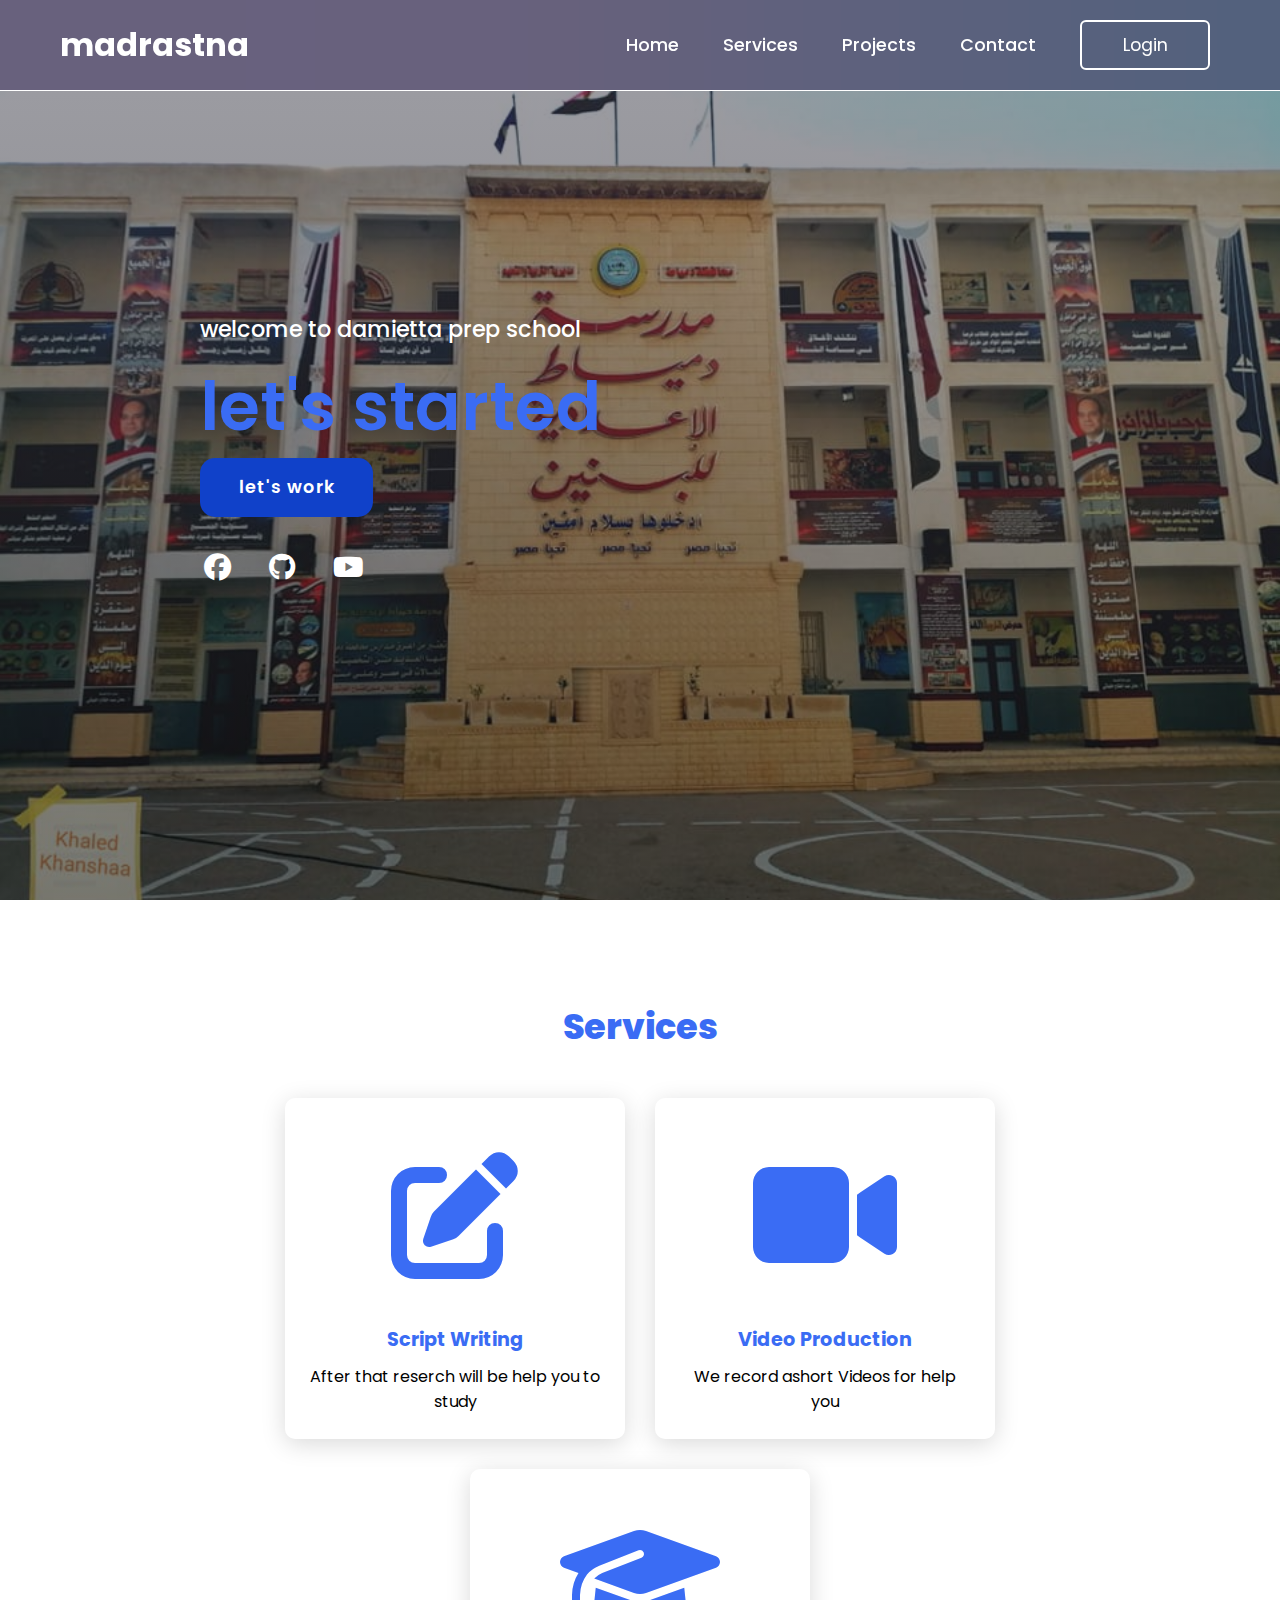
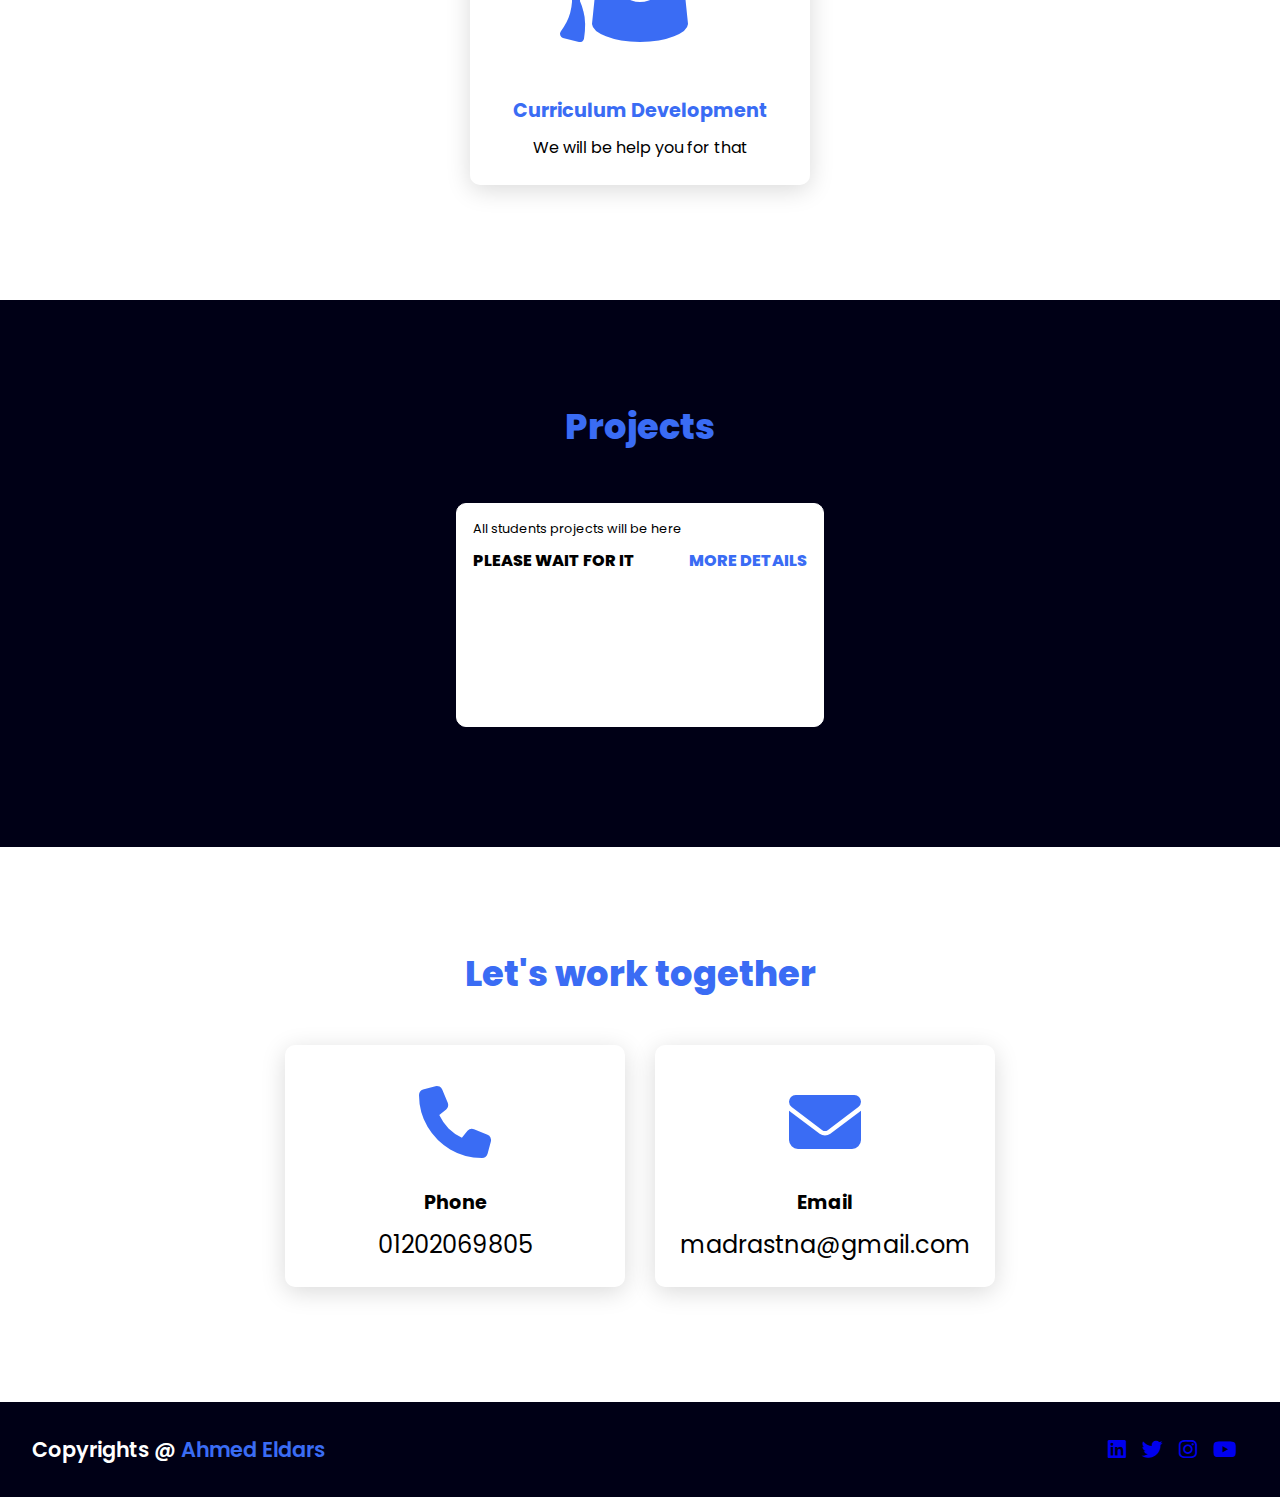
<file: my website/index.html>
<!DOCTYPE html>
<html lang="en">
<head>
    <meta charset="UTF-8">
    <meta http-equiv="X-UA-Compatible" content="IE=edge">
    <meta name="viewport" content="width=device-width, initial-scale=1.0">
   <link rel="stylesheet" href="https://cdnjs.cloudflare.com/ajax/libs/font-awesome/6.7.1/css/all.min.css">
    <link rel="stylesheet" href="style.css">
    <title>Madrasty</title>
</head>
<body><header>
    <h2 class="logo">madrastna</h2>
    <nav class="navigation">
            <a class="s" href="index.html">Home</a>
            <a class="s" href="#services">Services</a>
            <a class="s" href="#projects">Projects</a>
            <a class="s" href="#contact">Contact</a>
           <a href="index1.html"> <button class="btnLogin-popup">Login</button></a>
        </nav>
</header>
<div class="img"></div>

<section class="main">
    <div>
        <h2>welcome to damietta prep school <br><span>let's started</span></h2>
        <a href="#" class="main-button">let's work</a>
        <div class="iconss">
        <a href="https://www.facebook.com/groups/100242500057617"><i class="fa-brands fa-facebook"></i></a>
        <a href="https://github.com/"><i class="fa-brands fa-github"></i></a>
        <a href="#"><i class="fa-brands fa-youtube"></i></a>
    </div>
    </div>

</section>

<section class="cards" id="services">
    <h2 class="title">Services</h2>
    <div class="content">
        <div class="card">
            <div class="icon">
                <i class="fas fa-edit"></i>
            </div>
            <div class="info">
                <h3>Script Writing</h3>
                <p>After that reserch will be help you to study</p>
            </div>
        </div>
        <div class="card">
            <div class="icon">
                <i class="fas fa-video"></i>
            </div>
            <div class="info">
                <h3>Video Production</h3>
                <p>We record ashort Videos for help you</p>
            </div>
        </div>
        <div class="card">
            <div class="icon">
                <i class="fas fa-graduation-cap"></i>
            </div>
            <div class="info">
                <h3>Curriculum Development</h3>
                <p>We will be help you for that</p>
            </div>
        </div>
    </div>
</section>

<section class="projects" id="projects">
    <h2 class="title">Projects</h2>
    <div class="content">
        <div class="project-card">
            <div class="project-info">
                <p class="project-category">All students projects will be here </p>
                <strong class="project-title">
                    <span>please wait for it</span>
                    <a href="#" class="more-details">More details</a>
                </strong>
            </div>
        </div>
    </div>
</section>

<section class="cards contact" id="contact">
    <h2 class="title">Let's work together</h2>
    <div class="content">
        <div class="card">
            <div class="icon">
                <i class="fas fa-phone"></i>
            </div>
            <div class="info">
                <h3>Phone</h3>
                <p>01202069805</p>
            </div>
        </div>
        <div class="card">
            <div class="icon">
                <i class="fas fa-envelope"></i>
            </div>
            <div class="info">
                <h3>Email</h3>
                <p>madrastna@gmail.com</p>
            </div>
        </div>
    </div>
</section>

<footer class="footer">
    <p class="footer-title">Copyrights @ <span>Ahmed Eldars</span></p>
    <div class="social-icons">
        <a href="#"><i class="fab fa-linkedin"></i></a>
        <a href="#"><i class="fab fa-twitter"></i></a>
        <a href="#"><i class="fab fa-instagram"></i></a>
        <a href="#"><i class="fab fa-youtube"></i></a>
    </div>
</footer>

</body>
</html>
</file>
<file: my website/style.css>
@import url('https://fonts.googleapis.com/css2?family=Poppins:wght@300;400;500;600;700;800;900&display=swap');

* {
    margin: 0;
    padding: 0;
    box-sizing: border-box;
    font-family: 'Poppins', sans-serif;
}

header {
    position: fixed;
    top: 0;
    left: 0;
    width: 100%;
    display: flex;
    justify-content: space-between;
    align-items: center;
    z-index: 999;
    padding: 20px;
    border-bottom: solid 1px white;
    padding-left: 10px;
    backdrop-filter: blur(100px);
    background-color: #16034162;
}


.logo {
    font-size: 2em;
    color: #ffffff;
    user-select: none;
    margin-left: 50px;
}
.navigation .s{
    position: relative;
    font-size: 1.1em;
    color: #ffffff;
    text-decoration: none;
    font-weight: 500;
    margin-left: 40px;
}

.navigation .s::after {
    content: '';
    position: absolute;
    left: 0;
    bottom: -6px;
    width: 100%;
    height: 3px;
    background: #ffffff;
    border-radius: 5px;
    transform-origin: right;
    transform: scaleX(0);
    transition: transform .5s;
}
 
.navigation .s:hover::after {
    transform-origin: left;
    transform: scaleX(1);
}
.navigation .btnLogin-popup {
    width: 130px;
    height: 50px;
    background: transparent;
    border: 2px solid #ffffff;
    outline: none;
    border-radius: 6px;
    cursor: pointer;
    font-size: 1.1em;
    color: #ffffff;
    margin-left: 40px;
    margin-right: 50px;
    transition: .5s;
}

.navigation .btnLogin-popup:hover{
    background: #fff;
    color: #162938;
}
section {
    padding: 100px 200px;

}
.main {
    width: 100%;
    min-height: 100vh;
    display: flex;
    align-items: center;
    background-size: cover;
    background-position: center;    background-image: linear-gradient(rgb(54 54 68 / 48%), rgb(0 0 0 / 52%)), url(slide-1.jpg);
    background-attachment: fixed;
    
}
.main h2 {
    color: #fff;
    font-size: 1.4em;
    font-weight: 500;
}

.main h2 span {
    display: inline-block;
    color: #3a6cf4;
    font-size: 3em;
    font-weight: 600;
    margin-top: 10px;
}

.main-button {
    color: #fff;
    background-color: #1041c9;
    text-decoration: none;
    font-size: 1.1em;
    font-weight: 600;
    display: inline-block;
    padding: 0.9375em 2.1875em;
    letter-spacing: 1px;
    border-radius: 15px;
    margin-bottom: 30px;
    transition: .7s ease;
}

.main-button:hover {
    background-color: #0a49f6;
    transform: scale(1.1);

}

.iconss a {
    color: #fff;
    font-size: 1.7em;
    padding-right: 30px;
    margin-left: 4px;
}


.title {
    display: flex;
    justify-content: center;
    color: #3a6cf4;
    font-size: 2.2em;
    font-weight: 800;
    margin-bottom: 30px;
}

.content {
    display: flex;
    justify-content: center;
    flex-direction: row;
    flex-wrap: wrap;
}

.card {
    background-color: #fff;
    width: 21.25em;
    box-shadow: 0 5px 25px rgba(1 1 1 / 15%);
    border-radius: 10px;
    padding: 25px;
    margin: 15px;
    transition: 0.7s ease;
}

.card:hover {
    transform: scale(1.1);
}

.card .icon {
    color: #3a6cf4;
    font-size: 8em;
    text-align: center;
}

.info {
    text-align: center;
}

.info h3{
    color: #3a6cf4;
    font-size: 1.2em;
    font-weight: 700;
    margin: 10px;
}

.projects {
    background-color: #000016;
}

.projects .content{
    margin-top: 30px;
}

.project-card {
    background-color: #fff;
    border: 1px solid #fff;
    min-height: 14em;
    width: 23em;
    overflow: hidden;
    border-radius: 10px;
    margin: 20px;
    transition: 0.7s ease;
}

.project-card:hover {
   transform: scale(1.1);
}

.project-card:hover .project-image {
    opacity: 0.9;
 }

.project-image img{
    width: 100%
}

.project-info {
    padding: 1em;
}

.project-category {
    font-size: 0.8em;
    color: #000;
}

.project-title {
    display: flex;
    justify-content: space-between;
    text-transform: uppercase;
    font-weight: 800;
    margin-top: 10px;
}

.more-details {
    text-decoration: none;
    color: #3a6cf4;
}

.more-details:hover {
    color: #601cfc;
}

.contact .icon{
    font-size: 4.5em;
}

.contact .info h3 {
    color: #000;
}

.contact .info p {
    font-size: 1.5em;
}

.footer {
    background-color: #000016;
    color: #fff;
    padding: 2em;
    display: flex;
    justify-content: space-between;
}

.footer-title {
    font-size: 1.3em;
    font-weight: 600;
}

.footer-title span {
    color: #3a6cf4;
}

.footer .social-icons a{
    font-size: 1.3em;
    padding: 0 12px 0 0;
}

@media (max-width:1023px){
    header{
        padding: 12px 20px;
    }

    .navigation a{
        padding-left: 10px;
    }

    .title{
        font-size: 1.8em;
    }

    section{
        padding: 80px 20px;
    }

    .main-content h2{
        font-size: 1em;
    }

    .main-content h3{
        font-size: 1.6em;
    }

    .content{
        flex-direction: column;
        align-items: center;
    }

}

@media (max-width:641px){
    body{
        font-size: 12px;
    }

    .main-content h2{
        font-size: 0.8em;
    }

    .main-content h3{
        font-size: 1.4em;
    }
}

@media (max-width:300px){
    body{
        font-size: 10px;
     
    }
}
</file>
